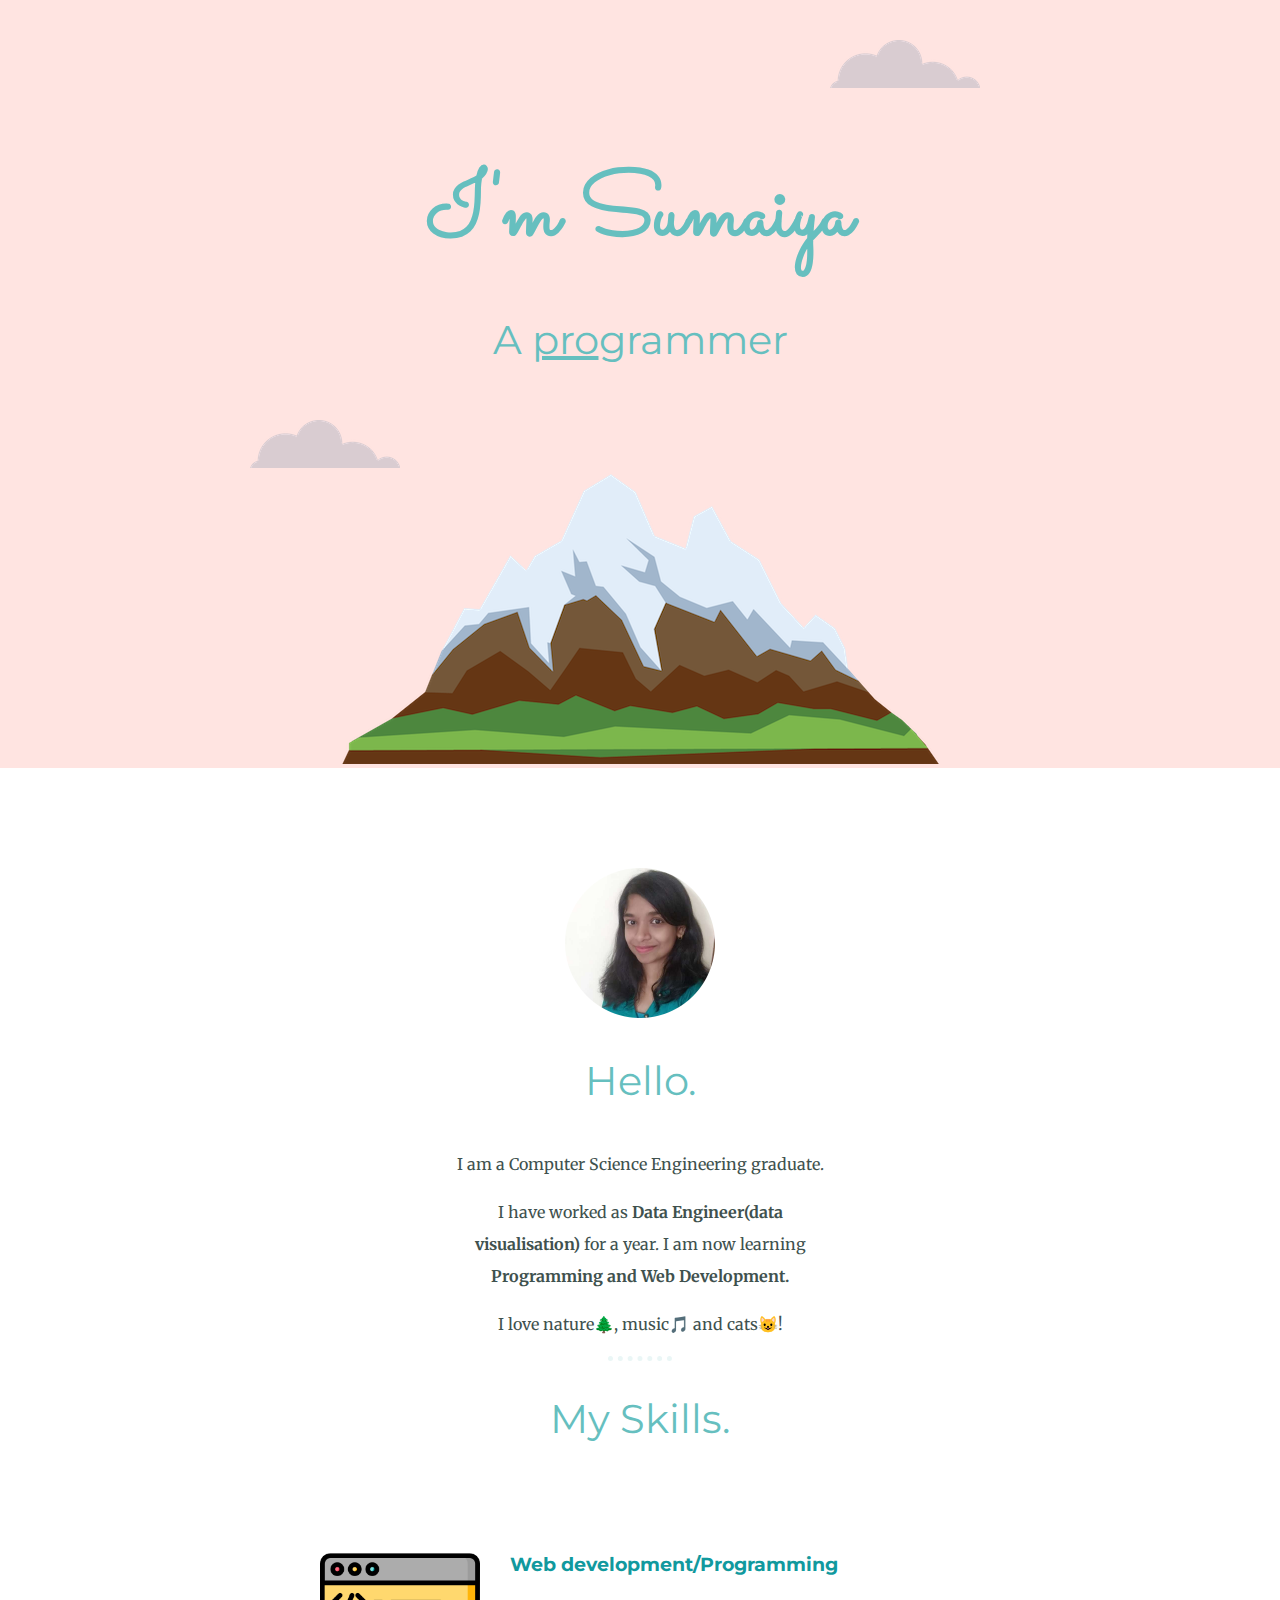
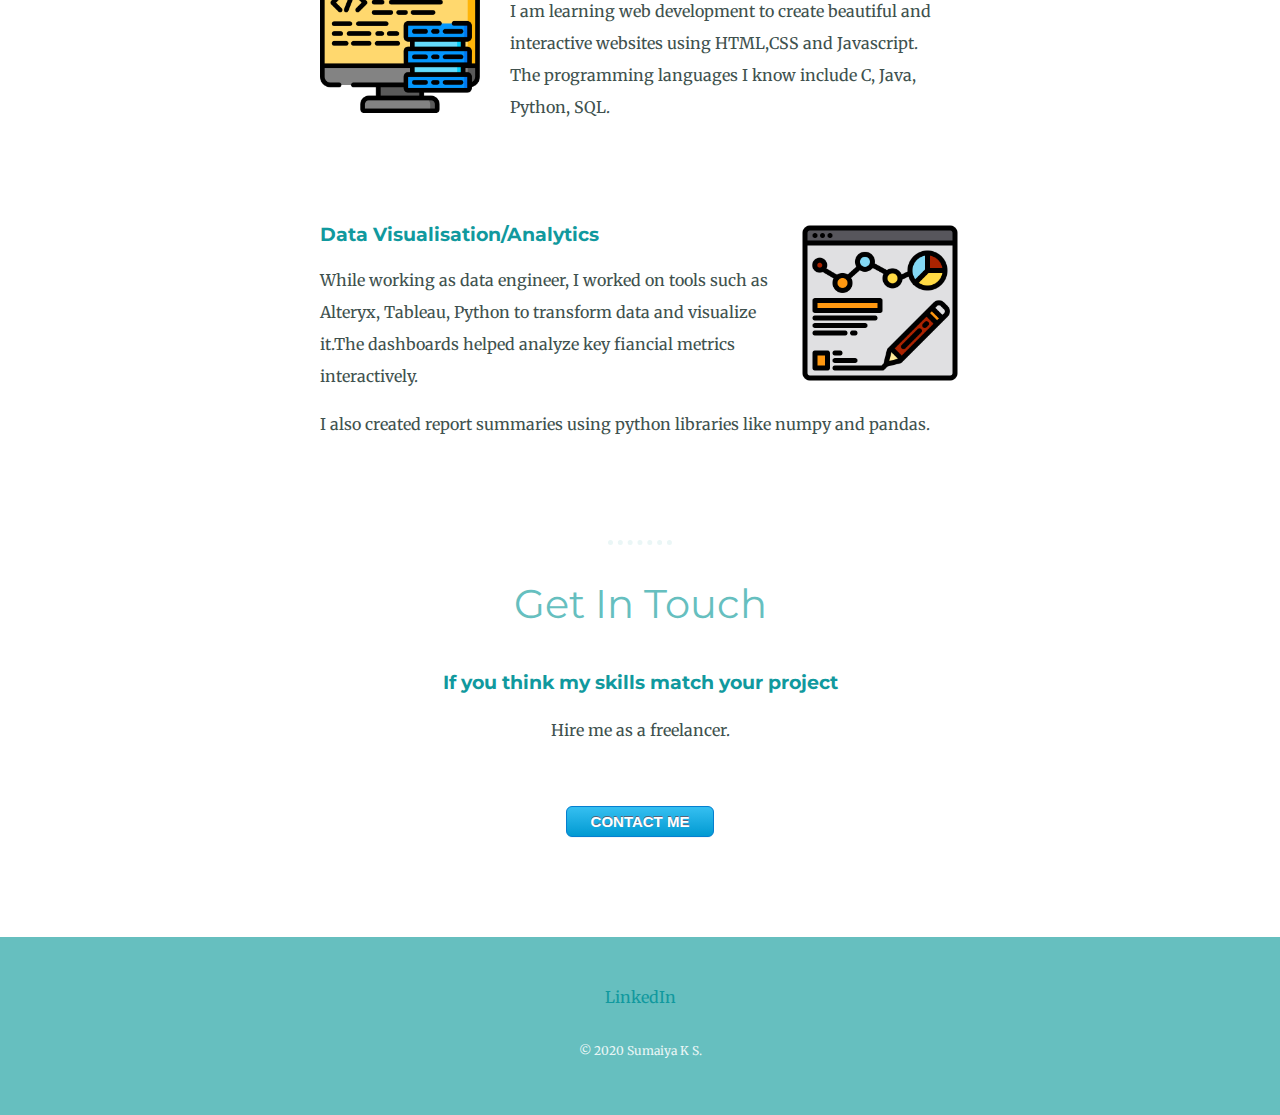
<file: CSS - My Site/index.html>
<!DOCTYPE html>
<html lang="en" dir="ltr">

  <head>
    <meta charset="utf-8">
    <title>Sumaiya K S</title>
    <link rel="stylesheet" href="css/styles.css" type="text/css">
    <link rel="icon" href="images/favicon.ico">
    <link href="https://fonts.googleapis.com/css2?family=Montserrat:ital,wght@0,100;0,200;0,300;0,400;0,500;0,600;0,700;0,800;0,900;1,100;1,200;1,300;1,400;1,500;1,600;1,700;1,800;1,900&display=swap" rel="stylesheet">
    <link href="https://fonts.googleapis.com/css2?family=Merriweather:ital,wght@0,300;0,400;0,700;0,900;1,300;1,400;1,700;1,900&display=swap" rel="stylesheet">
    <link href="https://fonts.googleapis.com/css2?family=Sacramento&display=swap" rel="stylesheet">

    </head>

  <body>
    <div class="top-container">
      <img class="top-cloud" src="images/cloud.png" alt="cloud pic" >
      <h1>I'm Sumaiya</h1>
      <h2>A <span class="pro">pro</span>grammer</h2>
      <img class="bottom-cloud" src="images/cloud.png" alt="cloud pic" >
      <img src="images/mountain.png" alt="mountain pic" >
    </div>


    <div class="middle-container">
      <div class="profile">
        <img src="images/mypic.png" alt="my pic" width="150px" height="150px">
        <h2>Hello.</h2>
        <div class="profile_text">
          <p>I am a Computer Science Engineering graduate.</p>
          <p>I have worked as <strong>Data Engineer(data visualisation)</strong> for a year. I am now learning<strong> Programming and Web Development. </strong></p>
          <p>I love nature🌲, music🎵 and cats😺!</p>
        </div>
      </div>
      <hr>
      <div class="skills">
        <h2>My Skills.</h2>
        <div class="skill-row">
          <img class="skill-img1" src="images/webdev.png" alt="picture">
          <h3>Web development/Programming</h3>
          <p>I am learning web development to create beautiful and interactive websites using HTML,CSS and Javascript.<br> The programming languages I know include C, Java, Python, SQL.</p>
        </div>
        <div class="skill-row">
          <img class="skill-img2" src="images/dataviz.png" alt="picture">
          <h3>Data Visualisation/Analytics</h3>
          <p>While working as data engineer, I worked on tools such as Alteryx, Tableau, Python to transform data and visualize it.The dashboards helped analyze key fiancial metrics interactively.</p>
          <p>I also created report summaries using python libraries like numpy and pandas.</p>
        </div>
      </div>
      <hr>
      <div class="contact-me">
        <h2>Get In Touch</h2>
        <h3>If you think my skills match your project</h3>
        <p class="contact-msg">Hire me as a freelancer.</p>
        <a class="btn" href="contact.html">CONTACT ME</a>
      </div>
      <div></div>
    </div>


    <div class="bottom-container">
      <a class="footer-link" href="https://www.linkedin.com/in/sumaiya-shah-a747a7148">LinkedIn</a>
      <p class="copyright">© 2020 Sumaiya K S.</p>
    </div>





  </body>

</html>
</file>
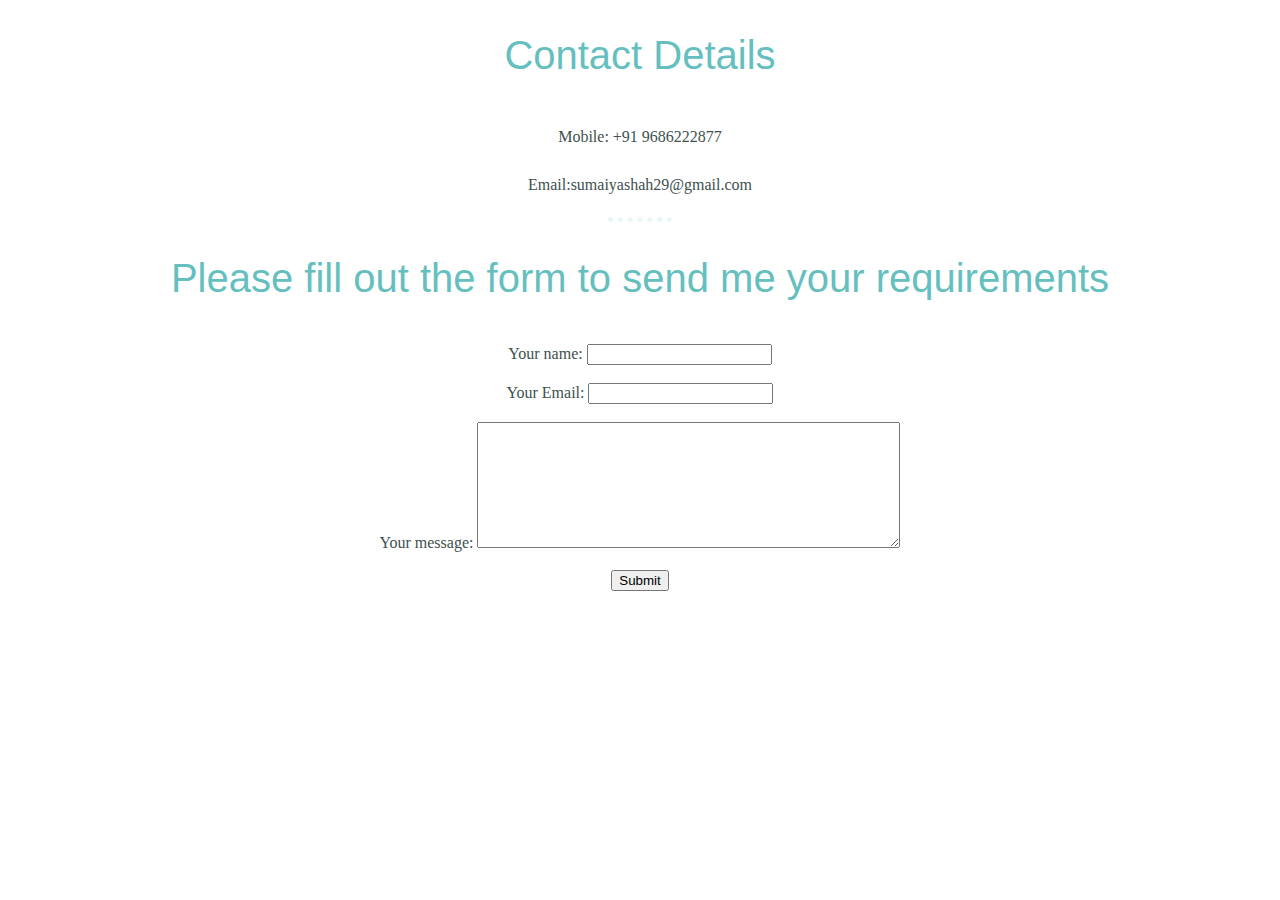
<file: CSS - My Site/contact.html>
<!DOCTYPE html>
<html lang="en" dir="ltr">
  <head>
    <meta charset="UTF-8">
    <title>Contact-me</title>
    <link rel="stylesheet" href="css/styles.css">
  </head>

  <body>
    <h2>Contact Details</h2>
    <p>Mobile: +91 9686222877</p>
    <p>Email:sumaiyashah29@gmail.com</p>
    <hr>

    <h2>Please fill out the form to send me your requirements</h2>
    <form action="mailto:sumaiyashah29@gmail.com" method="post" enctype="text/plain">
      <label>Your name:</label>
      <input type="text" name="Name" required value=""> <br><br>
      <label>Your Email:</label>
      <input type="email" name="Email" required value=""><br><br>
      <label>Your message:</label>
      <textarea name="Your message" rows="8" cols="50"></textarea> <br><br>
      <input type="submit" name="">
    </form>
  </body>
</html>
</file>
<file: CSS - My Site/css/styles.css>
body{
/*
  margin-left:0;
  margin-right: 0;
  margin-bottom:0;
  */
  color:#40514E;
  margin: 0;
  text-align: center;
  font-family:'Merriweather',serif;

}

hr{

  border-style: dotted none none;
  border-color: #EAF6F6;
  border-width:5px;
  width:5%;
}


h1{
  font-size: 5.625rem;
  color: #66BFBF;
  font-family:'Sacramento',cursive;
  margin:50px auto 0 auto;

}
h2{
  color: #66BFBF;
  font-family: 'Montserrat',sans-serif;
  font-size: 2.5rem;
  font-weight: normal;
  padding-bottom: 10px;
}
h3{
color: #11999E;
font-family: 'Montserrat',sans-serif;
}

a{
  color:#11999E;
  text-decoration:none;
}

p{
  line-height: 2;
}

a:hover{
  color:#EAF6F6;
}


.top-container{
    background-color:mistyrose;
    position: relative;
    padding-top: 100px;
}
.middle-container{
  margin:100px 0;


}
.bottom-container{
  background-color: #66BFBF;
  padding:50px 0 20px;

}
.copyright{
  color:#EAF6F6;
  font-size:0.75rem;
  padding: 20px 0;
}

.profile_text{
width:30%;
margin:auto;
}


.skill-row{
  width:50%;
  margin:100px auto 100px auto;
  text-align: left;
  }

.top-cloud{
  position:absolute;
  right:300px;
  top:40px;

}

.bottom-cloud{
  position: absolute;
  left:250px;
  bottom:300px;


}



.pro{
  text-decoration: underline;

}

.skill-img1{
  width: 25%;
  float:left;
  margin-right: 30px;
}

.skill-img2{
  width: 25%;
  float:right;
  margin-left: 30px;
}

.contact-msg{
  width:40%;
  margin:20px auto 60px;
}

.btn{
	box-shadow: 0 1px 0 0 #f0f7fa;
	background:linear-gradient(to bottom, #33bdef 5%, #019ad2 100%);
	background-color:#33bdef;
	border-radius:6px;
	border:1px solid #057fd0;
	display:inline-block;
	cursor:pointer;
	color:#ffffff;
	font-family:Arial;
	font-size:15px;
	font-weight:bold;
	padding:6px 24px;
	text-decoration:none;
	text-shadow:0 -1px 0 #5b6178;
}
.btn:hover {
	background:linear-gradient(to bottom, #019ad2 5%, #33bdef 100%);
	background-color:#019ad2;
}
.btn:active {
	position:relative;
	top:1px;
}
</file>
